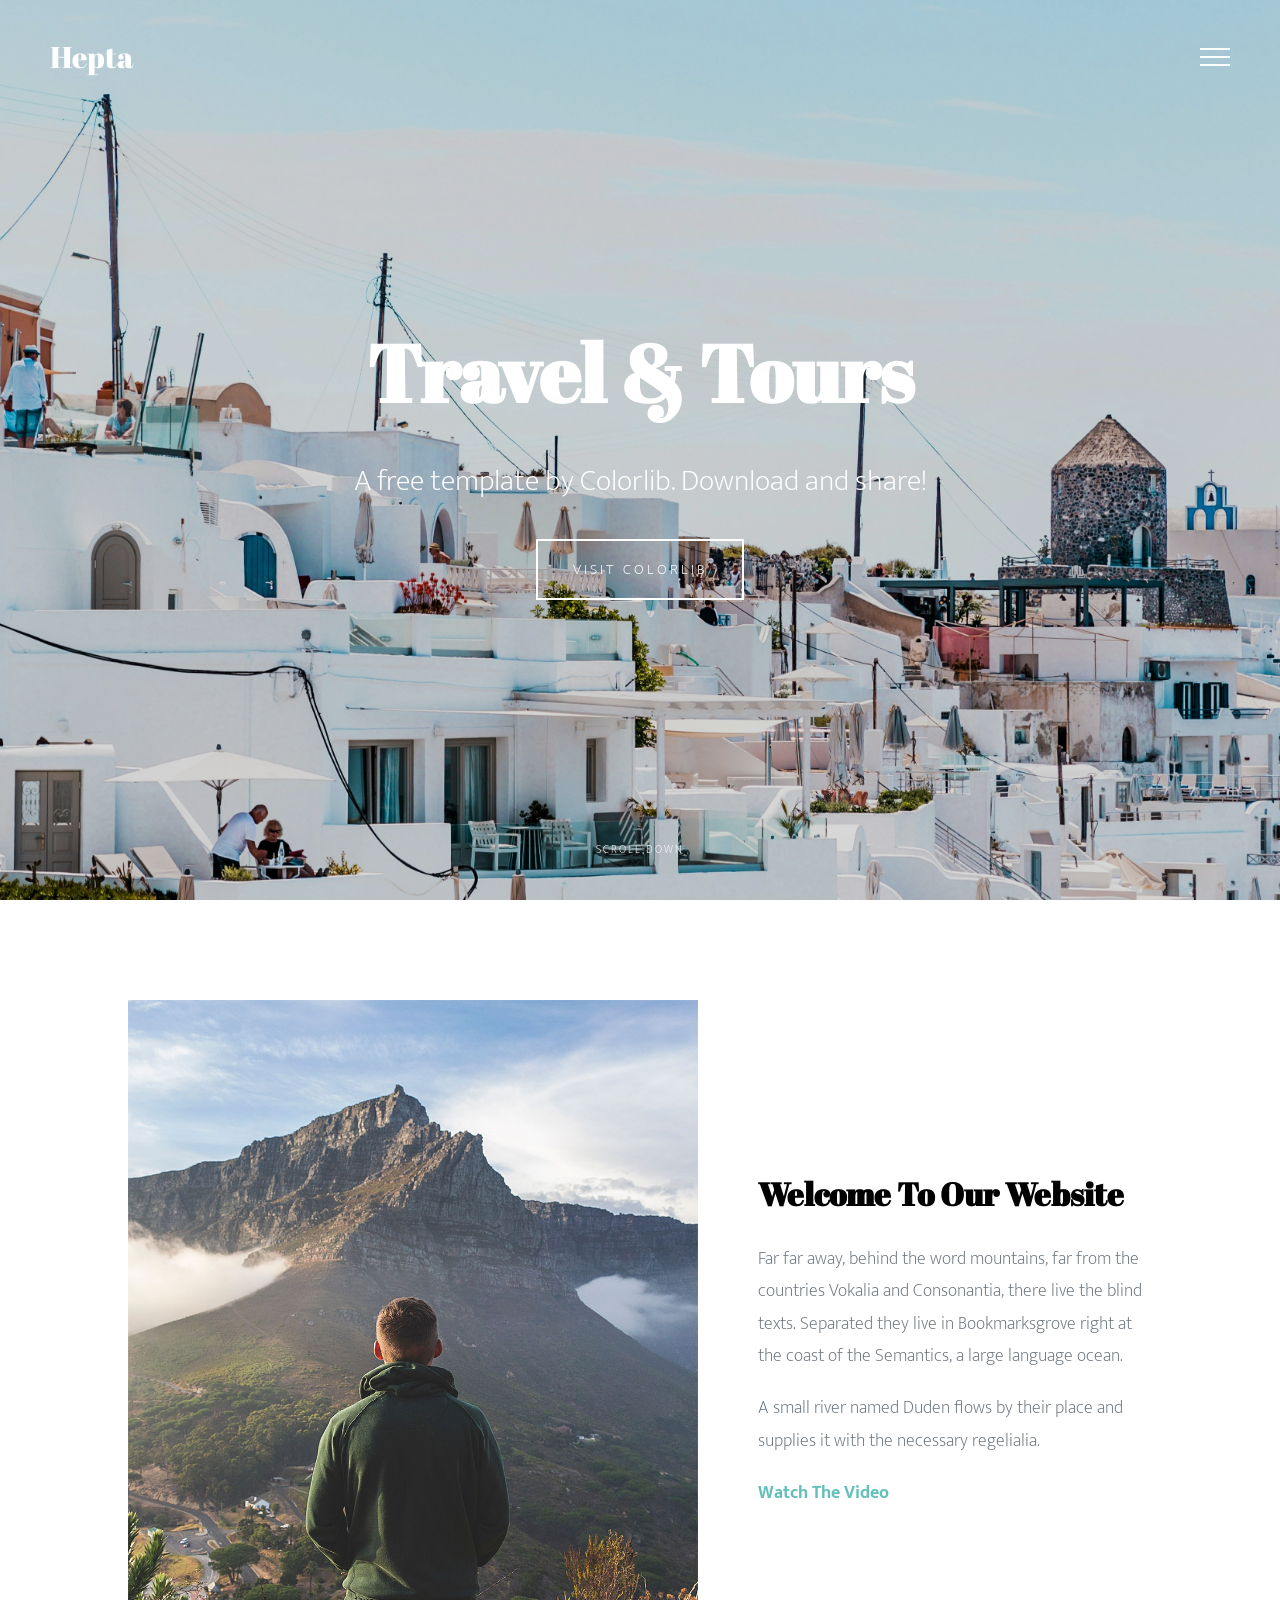
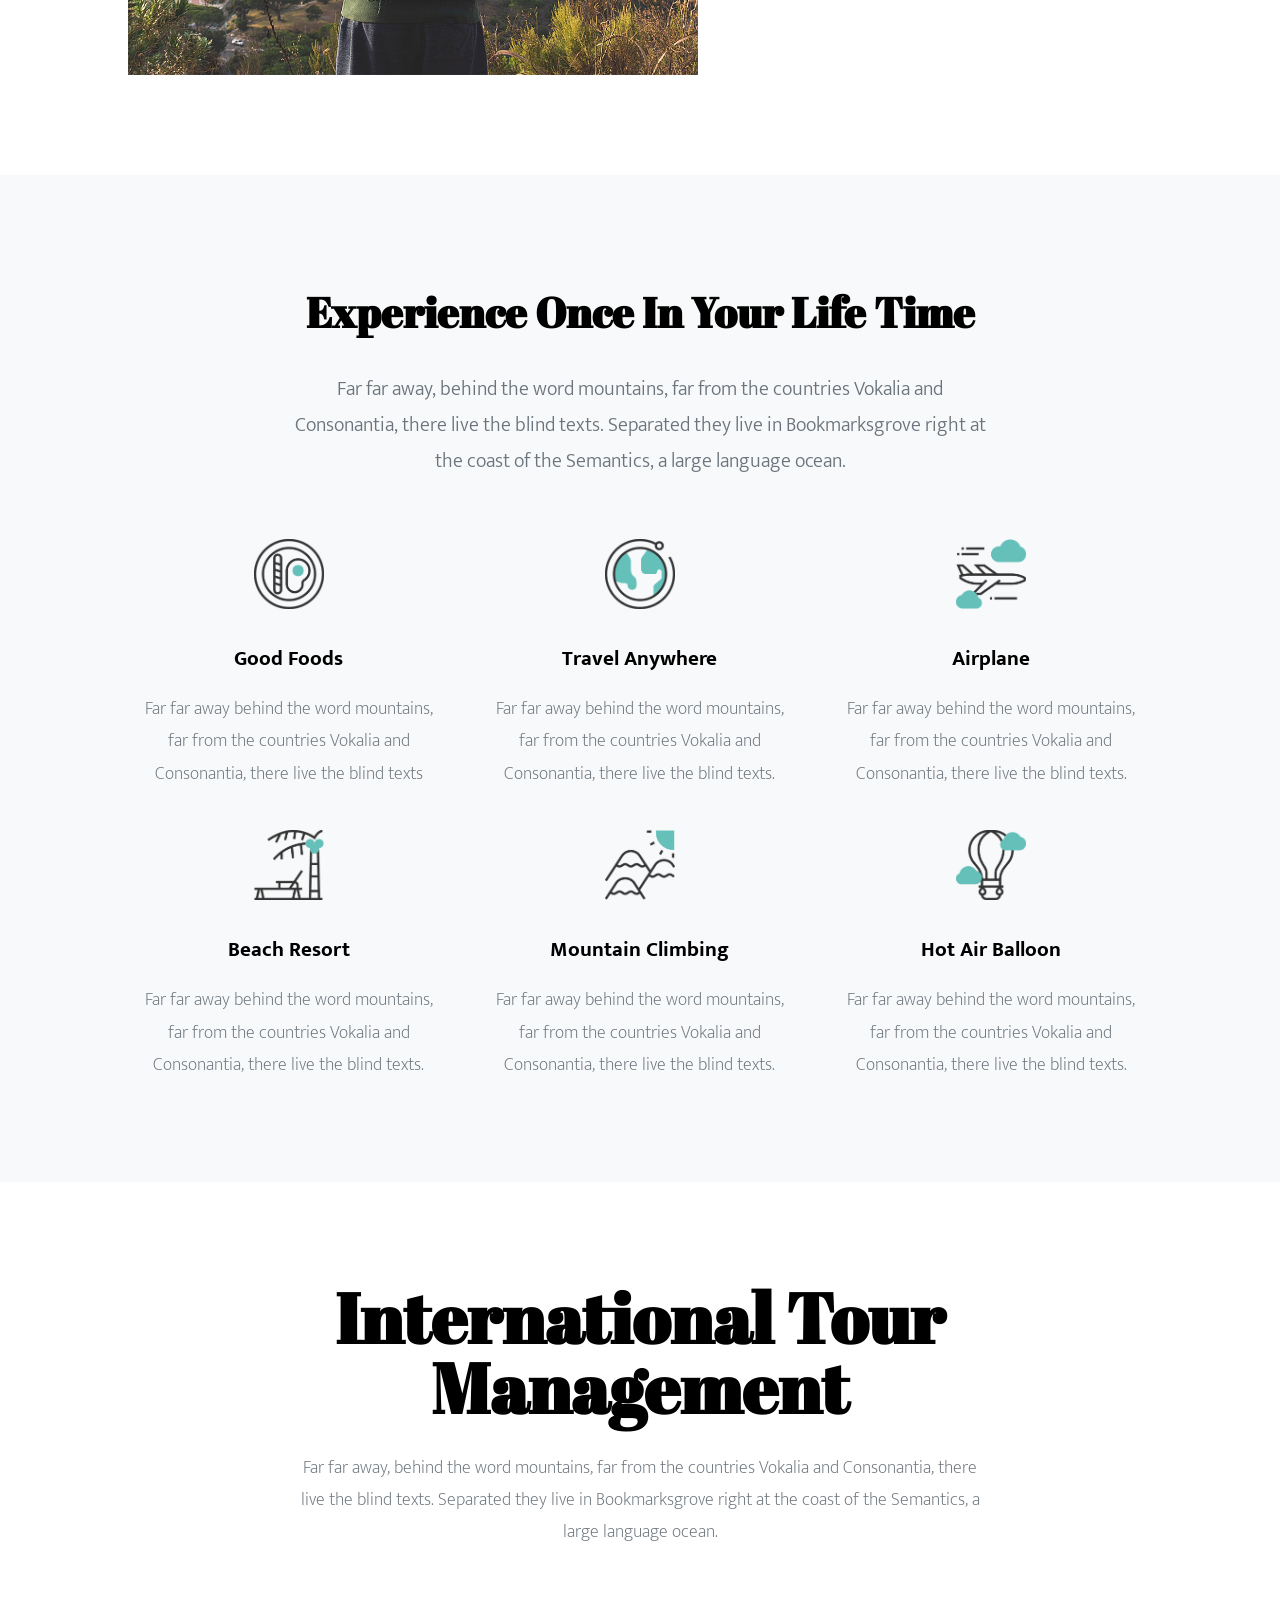
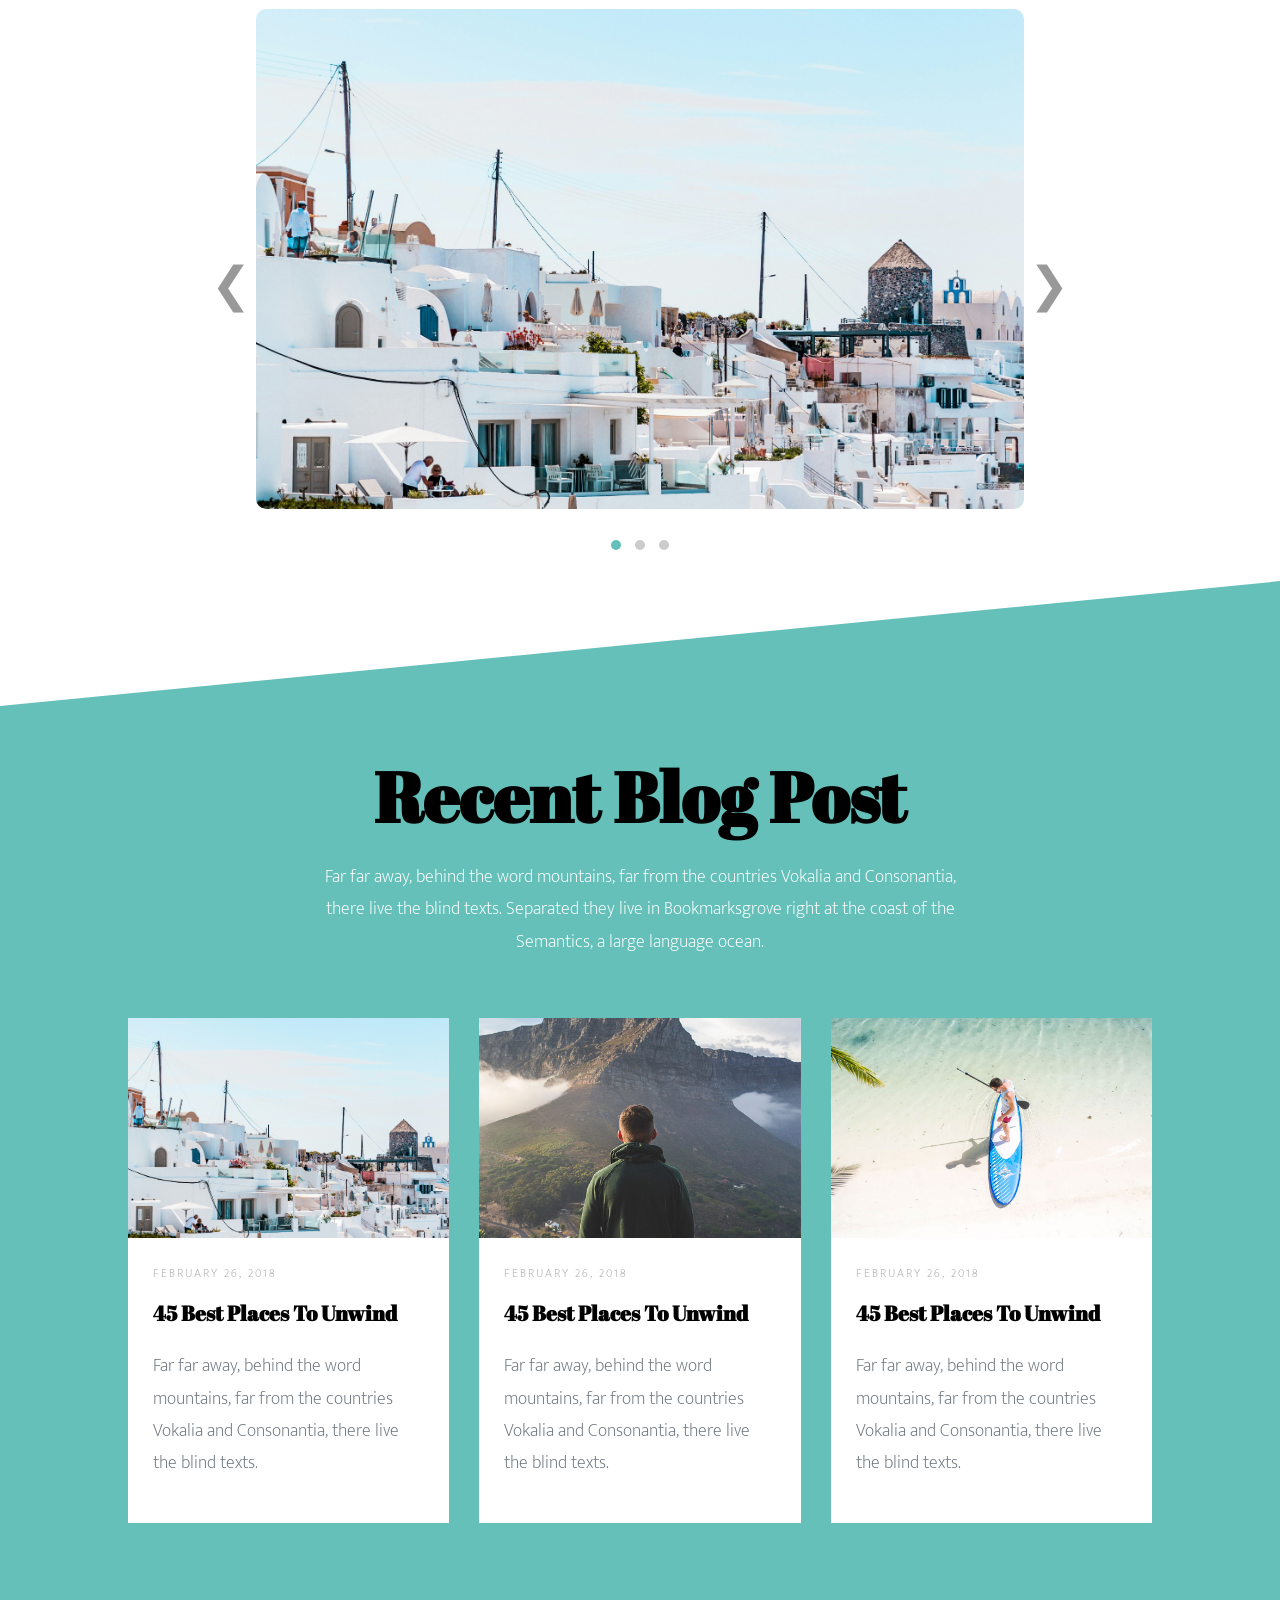
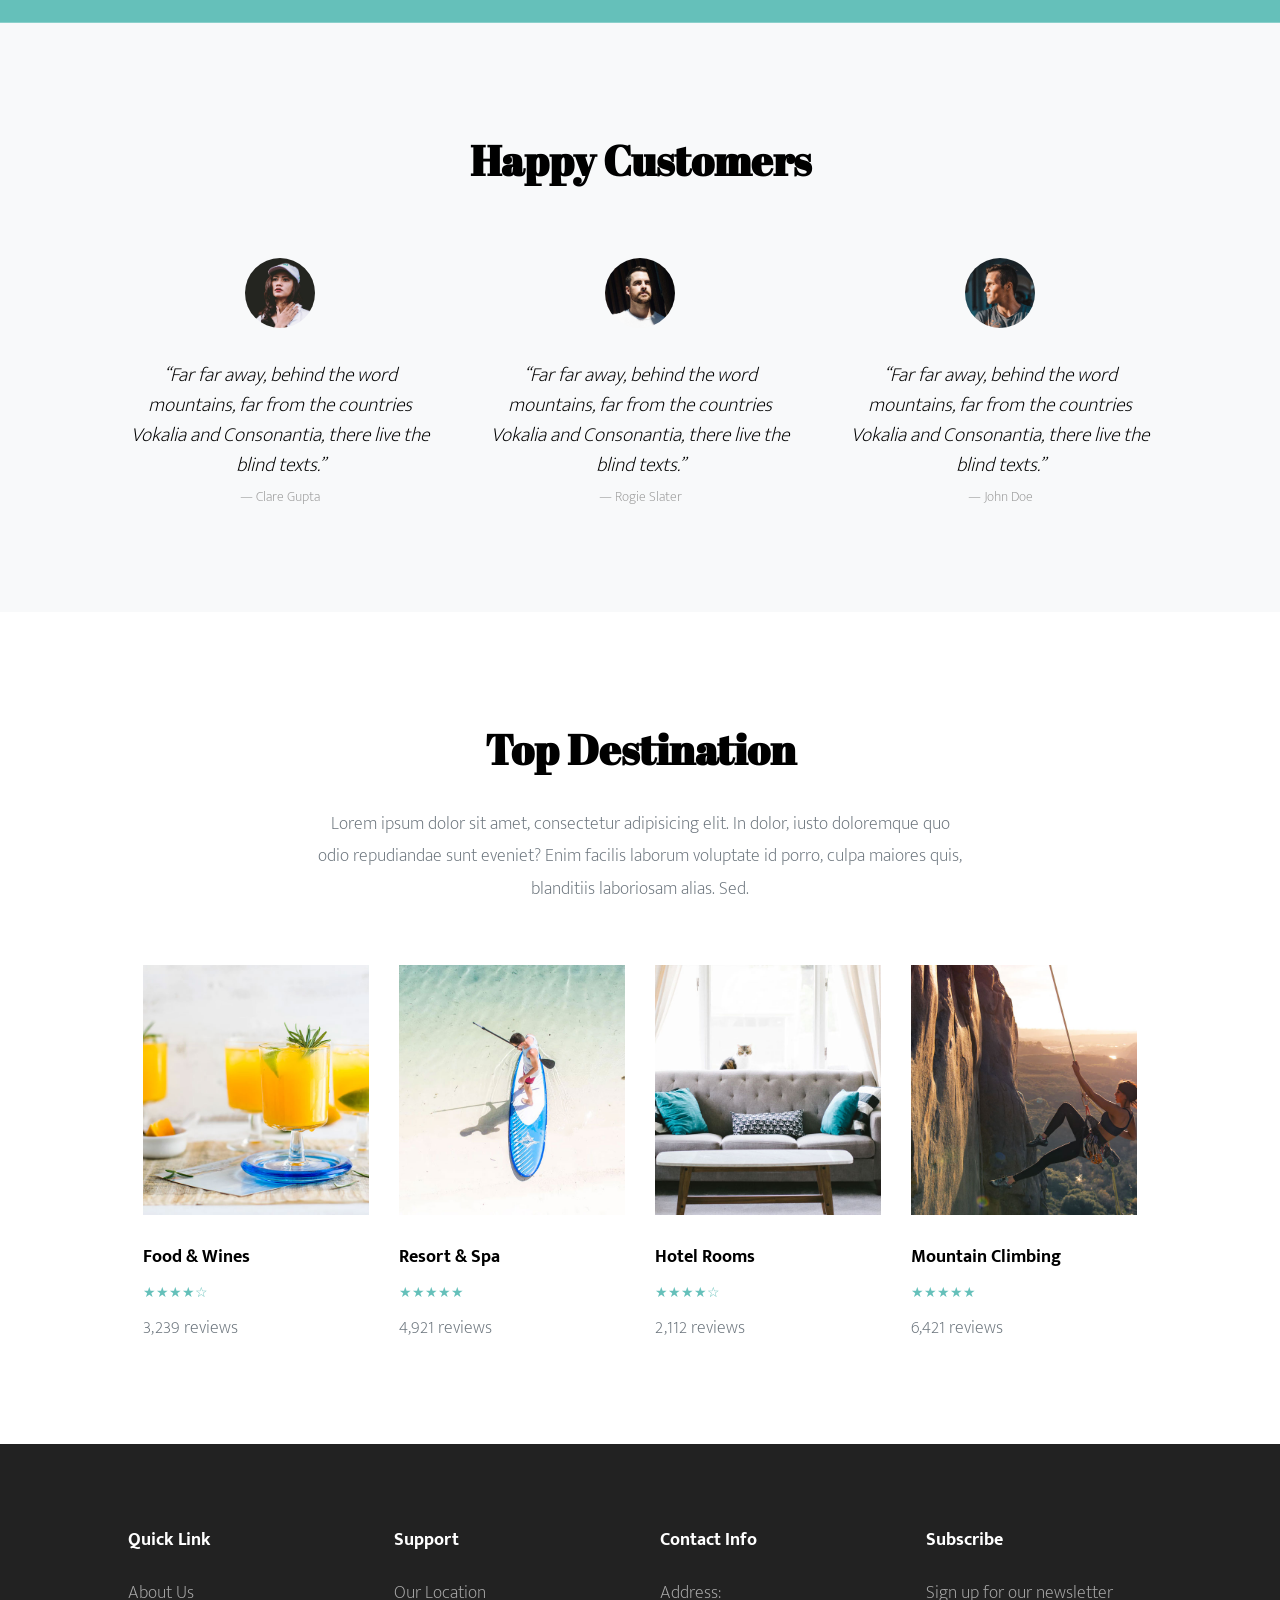
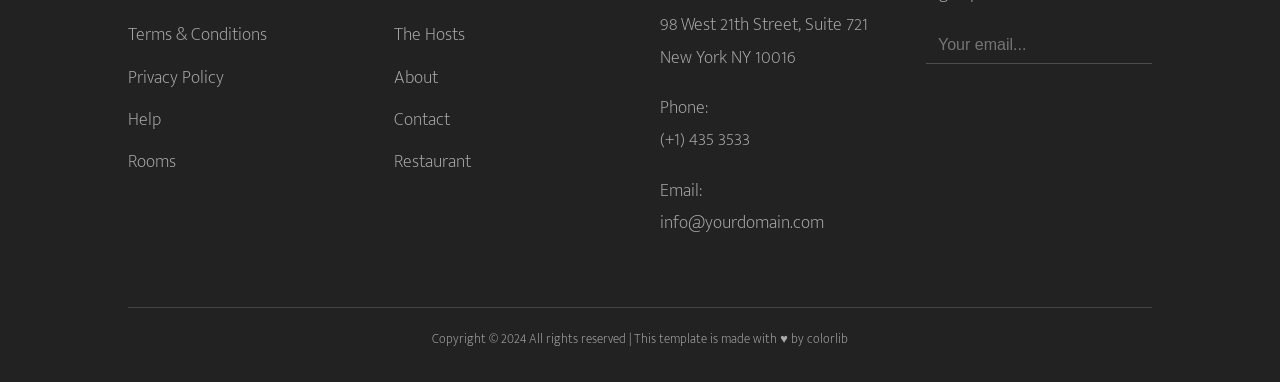
<file: index.html>
<!DOCTYPE html>
<html lang="en">
<head>
    <meta charset="UTF-8">
    <meta name="viewport" content="width=device-width, initial-scale=1.0">
    <title>Hepta</title>
    <link href="https://fonts.googleapis.com/css?family=Mukta+Mahee:200,300,400|Abril+Fatface:400,700" rel="stylesheet">
    <link rel="stylesheet" href="style.css">
</head>
<body>
    <header class="navbar">
        <div class="logo">Hepta</div>
        <div class="menu-icon">
            <div class="bar"></div>
            <div class="bar"></div>
            <div class="bar"></div>
        </div>
    </header>

    <section class="content">
        <div class="main-content">
            <h1>Travel & Tours</h1>
            <p>A free template by Colorlib. Download and share!</p>
            <a href="#" class="btn-outline">VISIT COLORLIB</a>
        </div>
        <div class="scroll-down">
            <p>Scroll Down</p>
        </div>
    </section>


    <section class="welcome-section">

    <div class="welcome-image">
        <img src="images/travel.jpg" alt="">
    </div>

    <div class="welcome-text">
        <h2>Welcome To Our Website</h2>

        <p>
            Far far away, behind the word mountains, far from the countries
            Vokalia and Consonantia, there live the blind texts. Separated they live
            in Bookmarksgrove right at the coast of the Semantics, a large
            language ocean.
        </p>

        <p>
            A small river named Duden flows by their place and supplies it with the necessary regelialia.
        </p>

        <a href="#" class="video-btn">
            Watch The Video
        </a>
    </div>

</section>

<section class="features">

    <h2>Experience Once In Your Life Time</h2>

    <p class="features-text">
        Far far away, behind the word mountains, far from the countries Vokalia and Consonantia, there live the blind texts. Separated they live in Bookmarksgrove right at the coast of the Semantics, a large language ocean.
    </p>

    <div class="feature-container">

        <div class="card">
            <img src="images/food.png" alt="">
            <h3>Good Foods</h3>
            <p>Far far away behind the word mountains, far from the countries Vokalia and Consonantia, there live the blind texts</p>
        </div>

        <div class="card">
            <img src="images/travel.png" alt="">
            <h3>Travel Anywhere</h3>
            <p>Far far away behind the word mountains, far from the countries Vokalia and Consonantia, there live the blind texts.</p>
        </div>

        <div class="card">
            <img src="images/plane.png" alt="">
            <h3>Airplane</h3>
            <p>Far far away behind the word mountains, far from the countries Vokalia and Consonantia, there live the blind texts.</p>
        </div>

        <div class="card">
    <img src="images/gallery1.png" alt="">
    <h3>Beach Resort</h3>
    <p>Far far away behind the word mountains, far from the countries Vokalia and Consonantia, there live the blind texts.</p>
</div>

<div class="card">
    <img src="images/gallery2.png" alt="">
    <h3>Mountain Climbing</h3>
    <p>Far far away behind the word mountains, far from the countries Vokalia and Consonantia, there live the blind texts.</p>
</div>

<div class="card">
    <img src="images/gallery3.png" alt="">
    <h3>Hot Air Balloon</h3>
    <p>Far far away behind the word mountains, far from the countries Vokalia and Consonantia, there live the blind texts.</p>
</div>

    </div>

    

</div>

</section>


<section class="gallery-section">

    <div class="gallery-text">
        <h2>International Tour Management</h2>
        <p>Far far away, behind the word mountains, far from the countries Vokalia and Consonantia, there live the blind texts. Separated they live in Bookmarksgrove right at the coast of the Semantics, a large language ocean.</p>
    </div>

    <div class="slider">

        <button class="slider-btn prev">&#10094;</button>

        <div class="slider-track">
            <img src="images/gallery1.jpg" class="slide active" alt="">
            <img src="images/gallery2.jpg" class="slide" alt="">
            <img src="images/gallery3.jpg" class="slide" alt="">
        </div>

        <button class="slider-btn next">&#10095;</button>

        <div class="slider-dots">
            <span class="dot active"></span>
            <span class="dot"></span>
            <span class="dot"></span>
        </div>

    </div>

</section>


<section class="blog-section">

    <h2>Recent Blog Post</h2>
    <p class="blog-sub">Far far away, behind the word mountains, far from the countries Vokalia and Consonantia, there live the blind texts. Separated they live in Bookmarksgrove right at the coast of the Semantics, a large language ocean.</p>

    <div class="blog-container">

        <div class="blog-card">
            <img src="images/gallery1.jpg" alt="">
            <div class="blog-text">
                <span class="blog-date">FEBRUARY 26, 2018</span>
                <h3>45 Best Places To Unwind</h3>
                <p>Far far away, behind the word mountains, far from the countries Vokalia and Consonantia, there live the blind texts.</p>
            </div>
        </div>

        <div class="blog-card">
            <img src="images/gallery2.jpg" alt="">
            <div class="blog-text">
                <span class="blog-date">FEBRUARY 26, 2018</span>
                <h3>45 Best Places To Unwind</h3>
                <p>Far far away, behind the word mountains, far from the countries Vokalia and Consonantia, there live the blind texts.</p>
            </div>
        </div>

        <div class="blog-card">
            <img src="images/gallery3.jpg" alt="">
            <div class="blog-text">
                <span class="blog-date">FEBRUARY 26, 2018</span>
                <h3>45 Best Places To Unwind</h3>
                <p>Far far away, behind the word mountains, far from the countries Vokalia and Consonantia, there live the blind texts.</p>
            </div>
        </div>

    </div>

</section>

<section class="testimonial-section">

    <h2>Happy Customers</h2>

    <div class="testimonial-container">

        <div class="testimonial">
            <img src="images/person1.jpg" alt="">
            <p>
                “Far far away, behind the word mountains, far from the countries Vokalia and Consonantia, there live the blind texts.”
            </p>
            <span>— Clare Gupta</span>
        </div>

        <div class="testimonial">
            <img src="images/person2.jpg" alt="">
            <p>
                “Far far away, behind the word mountains, far from the countries Vokalia and Consonantia, there live the blind texts.”
            </p>
            <span>— Rogie Slater</span>
        </div>

        <div class="testimonial">
            <img src="images/person3.jpg" alt="">
            <p>
                “Far far away, behind the word mountains, far from the countries Vokalia and Consonantia, there live the blind texts.”
            </p>
            <span>— John Doe</span>
        </div>

    </div>

</section>

<section class="destination-section">

    <h2>Top Destination</h2>
    <p class="dest-sub">
        Lorem ipsum dolor sit amet, consectetur adipisicing elit. In dolor, iusto doloremque quo odio repudiandae sunt eveniet? Enim facilis laborum voluptate id porro, culpa maiores quis, blanditiis laboriosam alias. Sed.
    </p>

    <div class="destination-container">

        <div class="destination-card">
            <img src="images/food.jpg" alt="">
            <h3>Food & Wines</h3>
            <div class="stars">★★★★☆</div>
            <p>3,239 reviews</p>
        </div>

        <div class="destination-card">
            <img src="images/gallery3.jpg" alt="">
            <h3>Resort & Spa</h3>
            <div class="stars">★★★★★</div>
            <p>4,921 reviews</p>
        </div>

        <div class="destination-card">
            <img src="images/hotel_rooms.jpg" alt="">
            <h3>Hotel Rooms</h3>
            <div class="stars">★★★★☆</div>
            <p>2,112 reviews</p>
        </div>

        <div class="destination-card">
            <img src="images/mountain_climbing.jpg" alt="">
            <h3>Mountain Climbing</h3>
            <div class="stars">★★★★★</div>
            <p>6,421 reviews</p>
        </div>

    </div>

</section>

<footer class="footer">

    <div class="footer-container">

        <div class="footer-col">
            <h4>Quick Link</h4>
            <ul>
                <li><a href="#">About Us</a></li>
                <li><a href="#">Terms & Conditions</a></li>
                <li><a href="#">Privacy Policy</a></li>
                <li><a href="#">Help</a></li>
                <li><a href="#">Rooms</a></li>
            </ul>
        </div>

        <div class="footer-col">
            <h4>Support</h4>
            <ul>
                <li><a href="#">Our Location</a></li>
                <li><a href="#">The Hosts</a></li>
                <li><a href="#">About</a></li>
                <li><a href="#">Contact</a></li>
                <li><a href="#">Restaurant</a></li>
            </ul>
        </div>

        <div class="footer-col">
            <h4>Contact Info</h4>
            <p>Address:<br>98 West 21th Street, Suite 721 New York NY 10016</p>
            <p>Phone:<br>(+1) 435 3533</p>
            <p>Email:<br>info@yourdomain.com</p>
        </div>

        <div class="footer-col">
            <h4>Subscribe</h4>
            <p>Sign up for our newsletter</p>
            <input type="email" placeholder="Your email...">
        </div>

    </div>

    <div class="footer-bottom">
        <p>Copyright © 2024 All rights reserved | This template is made with ♥ by colorlib</p>
    </div>

</footer>
<script>

const slides = document.querySelectorAll('.slide');
const dots = document.querySelectorAll('.dot');

const nextBtn = document.querySelector('.next');
const prevBtn = document.querySelector('.prev');

let currentSlide = 0;

function showSlide(index){

    slides.forEach(slide => {
        slide.classList.remove('active');
    });

    dots.forEach(dot => {
        dot.classList.remove('active');
    });

    slides[index].classList.add('active');
    dots[index].classList.add('active');
}

nextBtn.addEventListener('click', () => {

    currentSlide++;

    if(currentSlide >= slides.length){
        currentSlide = 0;
    }

    showSlide(currentSlide);

});

prevBtn.addEventListener('click', () => {

    currentSlide--;

    if(currentSlide < 0){
        currentSlide = slides.length - 1;
    }

    showSlide(currentSlide);

});

dots.forEach((dot, index) => {

    dot.addEventListener('click', () => {

        currentSlide = index;

        showSlide(currentSlide);

    });

});

setInterval(() => {

    currentSlide++;

    if(currentSlide >= slides.length){
        currentSlide = 0;
    }

    showSlide(currentSlide);

}, 4000);

</script>
</body>
</html>
</file>
<file: style.css>
* {
    margin: 0;
    padding: 0;
    box-sizing: border-box;
}
body {
    background: #fff;
    font-family: "Mukta Mahee", arial, sans-serif;
    font-weight: 200;
    font-size: 18px;
    line-height: 1.8;
    color: #6c757d;
}

.navbar {
    position: absolute;
    top: 0;
    left: 0;
    width: 100%;
    padding: 30px 50px;
    display: flex;
    justify-content: space-between;
    align-items: center;
    z-index: 1000;
    
}

.logo {
    color: white;
    font-size: 30px;
    font-family: 'abril fatface',times,serif;
}

.menu-icon {
    cursor: pointer;
}

.menu-icon .bar {
    width: 30px;
    height: 2px;
    background-color: white;
    margin: 6px 0;
}

.content {
    position: relative;
    height: 100vh;

    background-image: url('images/bgimg.jpg');
    background-size: cover;
    background-position: center;
    background-repeat: no-repeat;

    display: flex;
    flex-direction: column;
    justify-content: center;
    align-items: center;
    text-align: center;
    color: white;
}

.content::before {
    content: '';
    position: absolute;
    top: 0;
    left: 0;
    width: 100%;
    height: 100%;
    inset: 0;

    background: rgba(0, 0, 0, 0.15);

    z-index: 0;

    pointer-events: none;
}

.main-content,
.scroll-down {
    position: relative;
    z-index: 2;
}

.main-content h1 {
    font-family: "Abril Fatface", times, serif;
    font-size: 80px;    
    margin-bottom: 15px;
}

.main-content p {
    font-size: 30px;
    font-weight: 200;
    margin-bottom: 35px;
    line-height: 1.5em;
}

.btn-outline {
    display: inline-block;
    padding: 15px 35px;
    border: 2px solid white;
    color: white;
    text-decoration: none;
    font-size: 15px;
    letter-spacing: .2em;
    text-transform: uppercase;
    transition: all 0.3s ease;
}

.btn-outline:hover {
    background-color: white;
    color: black;
}

.scroll-down {
    position: absolute;
    bottom: 40px;
    font-size: 0.7rem;
    letter-spacing: 2px;
    text-transform: uppercase;
}
.welcome-section{
    padding:100px 10%;

    display:flex;
    align-items:center;
    gap:60px;
}

.welcome-image img{
    width: 570px;
    max-width: 570px;
    height: 675px;
    display:block;
}

.welcome-text{
    max-width:500px;
}

.welcome-text h2{
    font-size:2rem;
    color:black;
    margin-bottom:20px;

    font-family:'Abril Fatface',times, sans-serif;
}

.welcome-text p{
    margin-bottom:20px;
}

.video-btn{
    text-decoration:none;
    color:#65c0ba;
    font-weight:bold;
}
@media(max-width:900px){

    .welcome-section{
        flex-direction:column;
    }

}
.features{
    padding:100px 10%;
    text-align:center;

    background:#f8f9fa;
}

.features h2{
    font-size:42px;
    margin-bottom:20px;

    font-family:'Abril Fatface',times,serif;
    color:black;
}

.features-text{
    max-width:700px;
    margin:auto;
    margin-bottom:60px;
    font-size: 1.25rem;
    font-weight: 300;
}

.feature-container{
    display:flex;
    gap:40px;
    justify-content:center;
    flex-wrap:wrap;
}

.card {
    flex: 0 0 calc(33.333% - 30px);
    text-align: center;
}
.card img{
    width:70px;
    margin-bottom:20px;
}

.card h3{
    margin-bottom:15px;
    color:black;
}
.gallery-section{
    padding:100px 10%;
    background:white;
}

.gallery-text{
    text-align:center;
    max-width:700px;
    margin:auto;
    margin-bottom:60px;
}

.gallery-text h2{
    font-size:70px;
    margin-bottom:30px;
    line-height: 1;
    font-family:'Abril Fatface',times,serif;
    color:black;
}
.gallery img {
    flex: 1;
    min-width: 0;
    height: 500px;
    object-fit: cover;
    border-radius: 10px;
}
@media (max-width: 768px) {
    .gallery {
        flex-direction: column;
    }

    .gallery img {
        height: 300px;
        width: 100%;
    }
}

.blog-section {
    position: relative;
    padding: 180px 10% 100px;
    background: #65c0ba;
    text-align: center;

    clip-path: polygon(0 12%, 100% 0, 100% 100%, 0 100%);
    margin-top: -80px;
}

.blog-section h2 {
    font-size: 70px;
    margin-bottom: 30px;
    line-height: 1;
    font-family: 'Abril Fatface', times, serif;
    color: black;
}

.blog-sub {
    max-width: 650px;
    margin: 0 auto 60px;
    color: white;
}

.blog-container {
    display: flex;
    gap: 30px;
    justify-content: center;
    flex-wrap: wrap;
}

.blog-card {
    background: white;
    flex: 0 0 calc(33.333% - 20px);
    text-align: left;
}

.blog-card img {
    width: 100%;
    height: 220px;
    object-fit: cover;
    display: block;
}

.blog-text {
    padding: 25px;
}

.blog-date {
    font-size: 0.75rem;
    letter-spacing: 2px;
    color: #aaa;
    display: block;
    margin-bottom: 10px;
}

.blog-text h3 {
    font-family:'Abril Fatface',times,serif;
    font-size: 1.3rem;
    color: black;
    margin-bottom: 12px;
}

.blog-text p {
    display: block;
    margin-block-start: 1em;
    margin-block-end: 1em;
    margin-inline-start: 0px;
    margin-inline-end: 0px;
    unicode-bidi: isolate;
}

.slider {
    position: relative;
    width: 75%;
    margin: 0 auto;
}

.slider-track {
    overflow: hidden;
}

.slide {
    display: none;
    width: 100%;
    height: 500px;
    object-fit: cover;
}

.slide.active {
    display: block;
}

.slider-btn {
    position: absolute;
    top: 50%;
    transform: translateY(-50%);
    background: none;
    border: none;
    font-size: 3rem;
    color: #999;
    cursor: pointer;
    z-index: 10;
    line-height: 1;
}

.prev { left: -45px; }
.next { right: -45px; }

.slider-btn:hover {
    color: #333;
}

.slider-dots {
    text-align: center;
    margin-top: 20px;
}

.dot {
    display: inline-block;
    width: 10px;
    height: 10px;
    border-radius: 50%;
    background: #ccc;
    margin: 0 5px;
    cursor: pointer;
}

.dot.active {
    background: #65c0ba;
}

.testimonial-section {
    padding: 100px 10%;
    background: #f8f9fa;
    text-align: center;
}

.testimonial-section h2 {
    font-family:'Abril Fatface',times,serif;
    font-size: 42px;
    color: black;
    margin-bottom: 60px;
}

.testimonial-container {
    display: flex;
    justify-content: center;
    gap: 60px;
    flex-wrap: wrap;
}

.testimonial {
    max-width: 300px;
}

.testimonial img {
    width: 70px;
    height: 70px;
    border-radius: 50%;
    object-fit: cover;
    margin-bottom: 20px;
}

.testimonial p {
    line-height: 1.5;
    font-family: "Mukta Mahee", arial, sans-serif;
    font-size: 20px;
    color: #000;
    font-style: italic;
}

.testimonial span {
    font-size: 0.85rem;
    color: #999;
}

.destination-section {
    padding: 100px 10%;
    text-align: center;
    background: white;
}

.destination-section h2 {
    font-family:'Abril Fatface',times,serif;
    font-size: 42px;
    color: black;
    margin-bottom: 20px;
}

.dest-sub {
     display: block;
    margin-block-start: 1em;
    margin-block-end: 1em;
    margin-inline-start: 0px;
    margin-inline-end: 0px;
    unicode-bidi: isolate;
    max-width: 650px;
    margin: 0 auto 60px;
}

.destination-container {
    display: flex;
    gap: 30px;
    justify-content: center;
    flex-wrap: wrap;
}

.destination-card {
    flex: 0 0 calc(25% - 20px);
    text-align: left;
}

.destination-card img {
    width: 100%;
    height: 250px;
    object-fit: cover;
    margin-bottom: 15px;
}

.destination-card h3 {
    font-size: 1.1rem;
    color: black;
    margin-bottom: 8px;
}

.stars {
    color: #65c0ba;
    font-size: 0.9rem;
    margin-bottom: 5px;
}

.destination-card {
    flex: 0 0 calc(25% - 30px);
}
@media (max-width: 768px) {
    .destination-card {
        flex: 0 0 100%;
    }
}

.footer {
    background: #222;
    color: #aaa;
    padding: 80px 10% 30px;
}

.footer-container {
    display: flex;
    justify-content: space-between;
    flex-wrap: wrap;
    gap: 40px;
}

.footer-col {
    flex: 1;
    min-width: 200px;
}

.footer-col h4 {
    color: white;
    margin-bottom: 20px;
}

.footer-col ul {
    list-style: none;
}

.footer-col ul li {
    margin-bottom: 10px;
}

.footer-col ul li a {
    text-decoration: none;
    color: #aaa;
    font-size: 18px;
}

.footer-col ul li a:hover {
    color: white;
}

.footer-col p {
        display: block;
    margin-block-start: 1em;
    margin-block-end: 1em;
    margin-inline-start: 0px;
    margin-inline-end: 0px;
    unicode-bidi: isolate;
}

.footer-col input {
    background: none;
    border: none;
    border-bottom: 1px solid rgba(255, 255, 255, 0.2);
    border-radius: 0;
    color: #fff;
    display: block;
    width: 100%;
    padding: 0.375rem 0.75rem;
    font-size: 1rem;
    line-height: 1.5;
}

.footer-bottom {
    text-align: center;
    margin-top: 50px;
    font-size: 0.8rem;
    border-top: 1px solid #444;
    padding-top: 20px;
}
.slider-track{
    position: relative;
}

.slide{
    border-radius: 10px;
}
.p{
        display: block;
    margin-block-start: 1em;
    margin-block-end: 1em;
    margin-inline-start: 0px;
    margin-inline-end: 0px;
    unicode-bidi: isolate;
}
</file>
